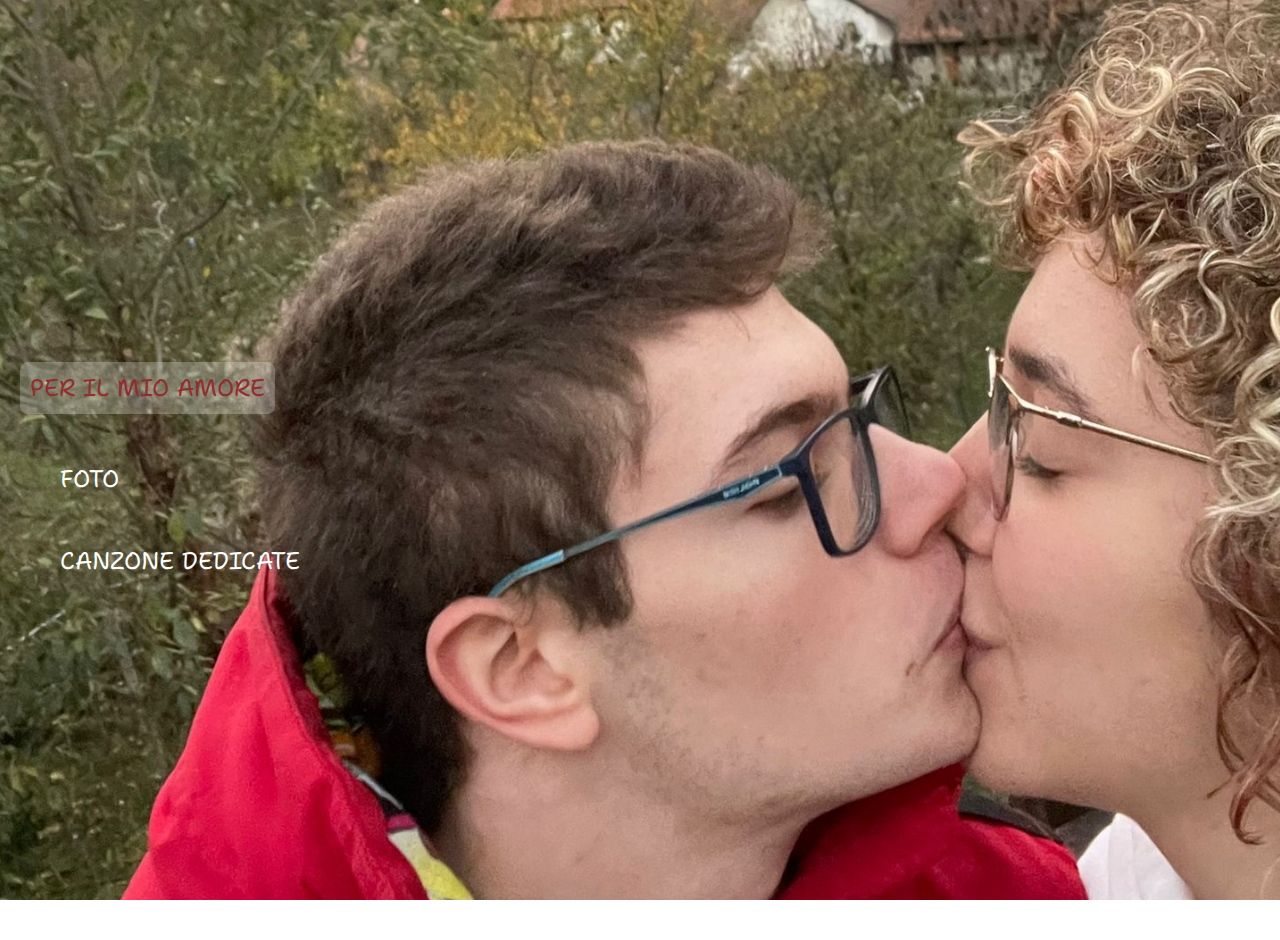
<file: index.html>
<!DOCTYPE html>
<html>
<head>
    <link rel="stylesheet" href="style.css">
    <title>sito css</title>
    <meta charset="UTF-8">
    <meta name="viewport" content="width=device-width, initial-scale=1.0">
    <link rel="icon" href="logo.ico" type="ico" />
    <style>
        @import url("https://fonts.googleapis.com/css2?family=Shantell+Sans");

        body, html {
            margin: 0;
            padding: 0;
            height: 100%;
            font-family: "Shantell Sans", serif;
            background: url('/foto/24\(3novembre2024\)\ copy.jpg ') no-repeat center center fixed; 
            background-size: cover; 
        }

        .container {
            display: flex;
            flex-direction: column;
            justify-content: center;
            align-items: flex-start; 
            height: 100%;
            padding: 20px; 
        }

        .button {
            padding: 15px 20px; 
            margin: 10px;
            background-color: transparent;
            color: #ffffff;
            font-size: 24px; 
            border: none;
            cursor: pointer;
            transition: transform 0.3s ease;
            display: flex;
            align-items: center;
            text-decoration: none;
        }

        .button span {
            margin-left: 10px;
            transition: transform 0.3s ease, color 0.3s ease;
        }

        .button:hover span {
            transform: scale(1.1);
        }

        .button:hover {
            color: #eb1857;
        }

        p {
            background-color: #ffffff3f;
            color: #922e2e;
            font-size: 24px; 
            padding: 10px;
            border-radius: 8px; 
        }

        @media screen and (max-width: 600px) {
            .button {
                font-size: 18px; 
                padding: 10px 15px; 
                
            }

            p {
                font-size: 18px; 
            }
        }
        @media screen and (max-width: 413px) and (max-height: 318px) {
    body {
        background: url('sfondo2.png') no-repeat center center fixed; 
        background-size: cover;
    }
}

    </style>
</head>
<body>
    <div class="container">
        <p>PER IL MIO AMORE</p>
        <a href="foto.html" class="button" id="button3"><span>FOTO</span></a>
        <a href="song.html" class="button" id="button4"><span>CANZONE DEDICATE</span></a>
    </div>
</body>
</html>
</file>
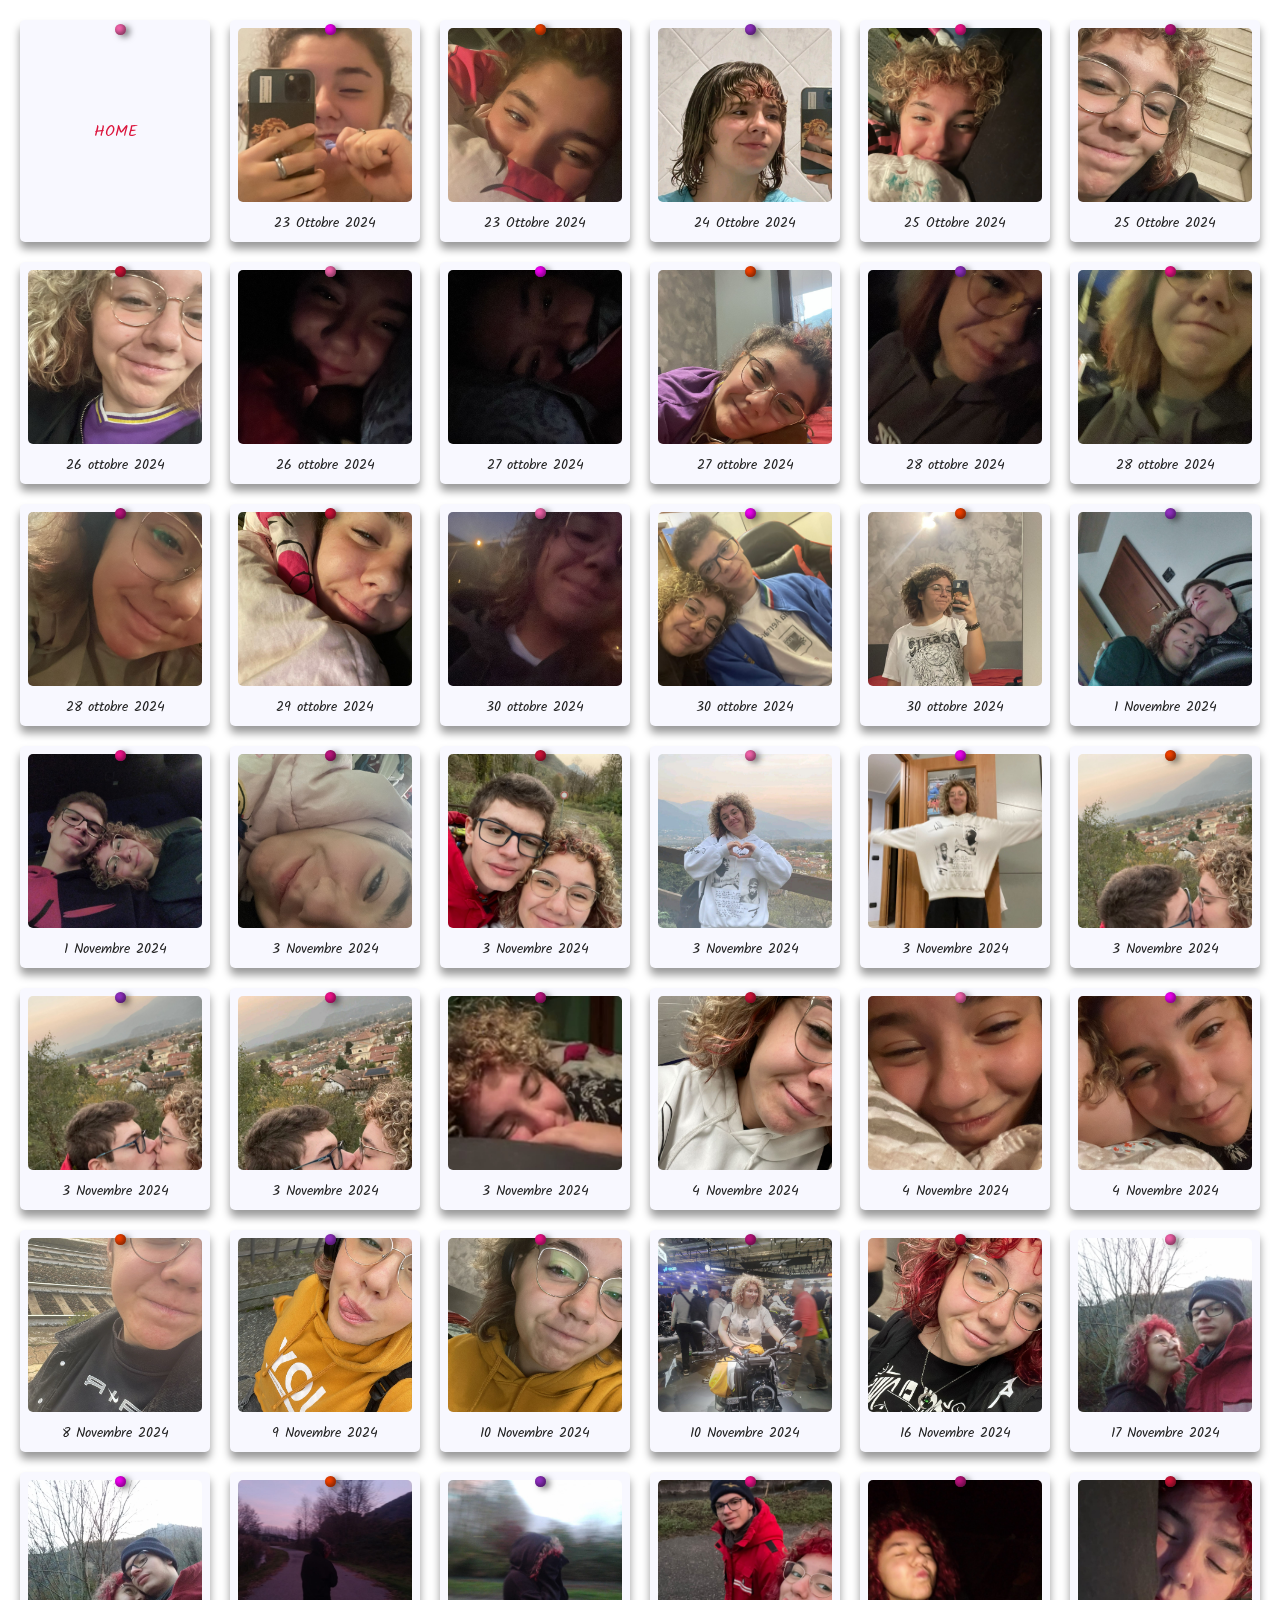
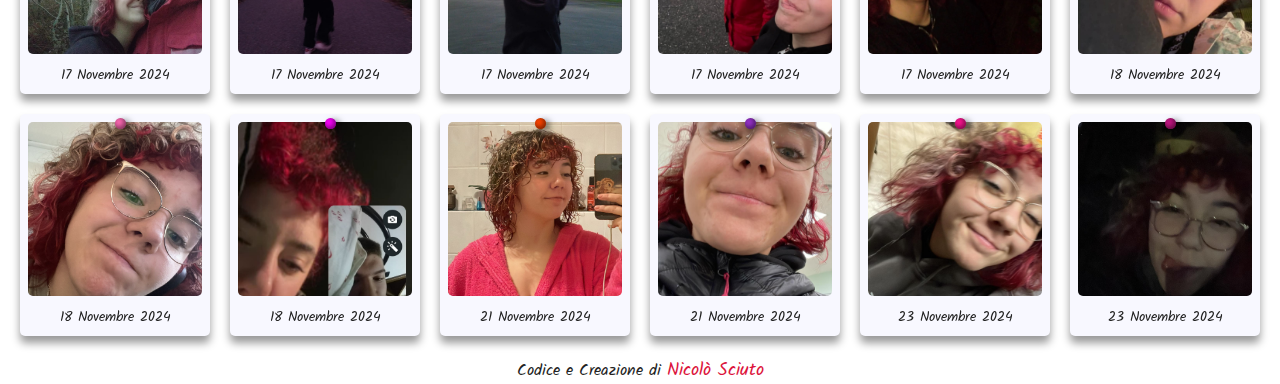
<file: foto.html>
<!DOCTYPE html>
<html>
<head>
    <script type="text/javascript" src="java.js"></script>
    <link rel="stylesheet" href="styleFoto.css">
    <title>sito css</title>
    <meta charset="UTF-8">
    <meta name="viewport" content="width=device-width, initial-scale=1.0">
    <link rel="icon" href="logo.ico" type="ico" />
</head>
<body>
<main>
    <div id="gallery">
        <figure>
            <div>
                <ul>
                    <a href="index.html">HOME</a>
                </ul>
            </div>
        </figure>
        <figure>
            <img src="/foto/1(23ottobre2024).jpg" alt="Pink and blue clouds at sunset." title="Photo by Jeremy Doddridge for Unsplash">
            <figcaption>23 Ottobre 2024</figcaption>
        </figure>
    </figure>
    <figure>
        <img src="/foto/2(23ottobre2024).jpg" alt="Low angle view up into a sky filled with deep blue clouds. " title="Photo by Matthew Brayer for Unsplash">
        <figcaption>23 Ottobre 2024</figcaption>
    </figure>
    <figure>
        <img src="/foto/3(24ottobre2024).jpg" alt="Heavy gray clouds in the sky. " title="Photo by Simeon Muller for Unsplash">
        <figcaption>24 Ottobre 2024</figcaption>
    </figure>
    <figure>
        <img src="/foto/4(25ottobre2024).jpg" alt="Deep orange clouds at sunset. " title="Photo by Laura Vinck for Unsplash">
        <figcaption>25 Ottobre 2024</figcaption>
    </figure>
    <figure>
        <img src="/foto/5(25ottobre2024).jpg" alt="Clouds in shades of dark blue and magenta at sunset. " title="Photo by Szabo Viktor for Unsplash">
        <figcaption>25 Ottobre 2024</figcaption>
    </figure>
    <figure>
        <img src="/foto/6(26ottobre2024).jpg" alt="Clouds in shades of blue and gold at sunrise. " title="Photo by Łukasz Łada for Unsplash">
        <figcaption>26 ottobre 2024</figcaption>
    </figure>
    <figure>
        <img src='/foto/7(26ottobre2024).jpg' alt='clouds and sky during daytime' title="Photo by Diego PH for Unsplash">
        <figcaption>26 ottobre 2024</figcaption>
    </figure>
    <figure>
        <img src="/foto/8(27ottobre2024).jpg" alt="white clouds and blue sky. " title="Photo by Carlos Kenobi for Unsplash">
        <figcaption>27 ottobre 2024</figcaption>
    </figure>
    <figure>
        <img src="/foto/9(27ottobre2024).jpg" alt="cloudy sky. " title="Photo by Alex Machado for Unsplash">
        <figcaption>27 ottobre 2024</figcaption>
    </figure>
    <figure>
        <img src="/foto/10(28ottobre2024).jpg" alt="rainbow during daytime. " title="Photo by Yulia Gadalina for Unsplash">
        <figcaption>28 ottobre 2024</figcaption>
    </figure>
    <figure>
        <img src="/foto/11(28ottobre2024).jpg" alt="white sea of clouds. " title="Photo by Szabo Viktor for Unsplash">
        <figcaption>28 ottobre 2024</figcaption>
    </figure>
    <figure>
        <img src="/foto/16(28ottobre2024).jpg" alt="Clouds in shades of dark blue and magenta at sunset. " title="Photo by Szabo Viktor for Unsplash">
        <figcaption>28 ottobre 2024</figcaption>
    </figure>
    <figure>
        <img src="/foto/12(29ottobre2024).jpg" alt="Pink and blue clouds at sunset. " title="Photo by Jeremy Doddridge for Unsplash">
        <figcaption>29 ottobre 2024</figcaption>
        
    </figure>
    <figure>
        <img src="/foto/13(30ottobre2024).jpg" alt="Low angle view up into a sky filled with deep blue clouds. " title="Photo by Matthew Brayer for Unsplash">
        <figcaption>30 ottobre 2024</figcaption>
    </figure>
    <figure>
        <img src="/foto/14(30ottobre2024).jpg" alt="Heavy gray clouds in the sky. " title="Photo by Simeon Muller for Unsplash">
        <figcaption>30 ottobre 2024</figcaption>
    </figure>
    <figure>
        <img src="/foto/15(30ottobre2024).jpg" alt="Deep orange clouds at sunset. " title="Photo by Laura Vinck for Unsplash">
        <figcaption>30 ottobre 2024</figcaption>
    </figure>
    <figure>
        <img src="/foto/17(1novembre2024).jpg" alt="Clouds in shades of blue and gold at sunrise. " title="Photo by Łukasz Łada for Unsplash">
        <figcaption>1 Novembre 2024</figcaption>
    </figure>
    <figure>
        <img src='/foto/18(1novembre2024).jpg' alt='clouds and sky during daytime' title="Photo by Diego PH for Unsplash">
        <figcaption>1 Novembre 2024</figcaption>
    </figure>
    <figure>
        <img src="/foto/19(3novembre2024).jpg" alt="white clouds and blue sky. " title="Photo by Carlos Kenobi for Unsplash">
        <figcaption>3 Novembre 2024</figcaption>
    </figure>
    <figure>
        <img src="/foto/20(3novembre2024).jpg" alt="cloudy sky. " title="Photo by Alex Machado for Unsplash">
        <figcaption>3 Novembre 2024</figcaption>
    </figure>
    <figure>
        <img src="/foto/21(3novembre2024).jpg" alt="rainbow during daytime. " title="Photo by Yulia Gadalina for Unsplash">
        <figcaption>3 Novembre 2024</figcaption>
    </figure>
    <figure>
        <img src="/foto/22(3novembre2024).jpg" alt="white sea of clouds. " title="Photo by Szabo Viktor for Unsplash">
        <figcaption>3 Novembre 2024</figcaption>
    </figure>
    <figure>
        <img src="/foto/23(3novembre2024).jpg" alt="Pink and blue clouds at sunset. " title="Photo by Jeremy Doddridge for Unsplash">
        <figcaption>3 Novembre 2024</figure>
        
    </figure>
    <figure>
        <img src="/foto/24(3novembre2024).jpg" alt="Low angle view up into a sky filled with deep blue clouds. " title="Photo by Matthew Brayer for Unsplash">
        <figcaption>3 Novembre 2024</figcaption>
    </figure>
    <figure>
        <img src="/foto/25(3novembre2024).jpg" alt="Heavy gray clouds in the sky. " title="Photo by Simeon Muller for Unsplash">
        <figcaption>3 Novembre 2024</figcaption>
    </figure>
    <figure>
        <img src="/foto/26(3novembre2024).jpg" alt="Deep orange clouds at sunset. " title="Photo by Laura Vinck for Unsplash">
        <figcaption>3 Novembre 2024</figcaption>
    </figure>
    <figure>
        <img src="/foto/27(4novembre2024).jpg" alt="Clouds in shades of dark blue and magenta at sunset. " title="Photo by Szabo Viktor for Unsplash">
        <figcaption>4 Novembre 2024</figcaption>
    </figure>
    <figure>
        <img src="/foto/28(4novembre2024).jpg" alt="Clouds in shades of dark blue and magenta at sunset. " title="Photo by Szabo Viktor for Unsplash">
        <figcaption>4 Novembre 2024</figcaption>
    </figure>
    <figure>
        <img src="/foto/29(4novembre2024).jpg" alt="Clouds in shades of dark blue and magenta at sunset. " title="Photo by Szabo Viktor for Unsplash">
        <figcaption>4 Novembre 2024</figcaption>
    </figure>
    <figure>
        <img src="/foto/30(8novembre2024).jpg" alt="Clouds in shades of dark blue and magenta at sunset. " title="Photo by Szabo Viktor for Unsplash">
        <figcaption>8 Novembre 2024</figcaption>
    </figure>
    <figure>
        <img src="/foto/31(9novembre2024).jpg" alt="Clouds in shades of dark blue and magenta at sunset. " title="Photo by Szabo Viktor for Unsplash">
        <figcaption>9 Novembre 2024</figcaption>
    </figure>
    <figure>
        <img src="/foto/32(10novembre2024).jpg" alt="Clouds in shades of dark blue and magenta at sunset. " title="Photo by Szabo Viktor for Unsplash">
        <figcaption>10 Novembre 2024</figcaption>
    </figure>
    <figure>
        <img src="/foto/33(10novembre2024).jpg" alt="Clouds in shades of dark blue and magenta at sunset. " title="Photo by Szabo Viktor for Unsplash">
        <figcaption>10 Novembre 2024</figcaption>
    </figure>
    <figure>
        <img src="/foto/34(16novembre2024).jpg" alt="Clouds in shades of dark blue and magenta at sunset. " title="Photo by Szabo Viktor for Unsplash">
        <figcaption>16 Novembre 2024</figcaption>
    </figure>
    <figure>
        <img src="/foto/35(17novembre2024).jpg" alt="Clouds in shades of dark blue and magenta at sunset. " title="Photo by Szabo Viktor for Unsplash">
        <figcaption>17 Novembre 2024</figcaption>
    </figure>
    <figure>
        <img src="/foto/36(17novembre2024(5)).jpg" alt="Clouds in shades of dark blue and magenta at sunset. " title="Photo by Szabo Viktor for Unsplash">
        <figcaption>17 Novembre 2024</figcaption>
    </figure>
    <figure>
        <img src="/foto/37(17novembre2024(6)).jpg" alt="Clouds in shades of dark blue and magenta at sunset. " title="Photo by Szabo Viktor for Unsplash">
        <figcaption>17 Novembre 2024</figcaption>
    </figure>
    <figure>
        <img src="/foto/38(17novembre2024(4)).jpg" alt="Clouds in shades of dark blue and magenta at sunset. " title="Photo by Szabo Viktor for Unsplash">
        <figcaption>17 Novembre 2024</figcaption>
    </figure>
    <figure>
        <img src="/foto/39(17novembre2024(2)).jpg" alt="Clouds in shades of dark blue and magenta at sunset. " title="Photo by Szabo Viktor for Unsplash">
        <figcaption>17 Novembre 2024</figcaption>
    </figure>
    <figure>
        <img src="/foto/40(17novembre2024(3)).jpg" alt="Clouds in shades of dark blue and magenta at sunset. " title="Photo by Szabo Viktor for Unsplash">
        <figcaption>17 Novembre 2024</figcaption>
    </figure>
    <figure>
        <img src="/foto/41(18novembre2024).jpg" alt="Clouds in shades of dark blue and magenta at sunset. " title="Photo by Szabo Viktor for Unsplash">
        <figcaption>18 Novembre 2024</figcaption>
    </figure>
    <figure>
        <img src="/foto/42(18novembre2024(1)).jpg" alt="Clouds in shades of dark blue and magenta at sunset. " title="Photo by Szabo Viktor for Unsplash">
        <figcaption>18 Novembre 2024</figcaption>
    </figure>
    <figure>
        <img src="/foto/43(18novembre2024(2)).jpg" alt="Clouds in shades of dark blue and magenta at sunset. " title="Photo by Szabo Viktor for Unsplash">
        <figcaption>18 Novembre 2024</figcaption>
    </figure>
    <figure>
        <img src="/foto/44(21novembre2024).jpg" alt="Clouds in shades of dark blue and magenta at sunset. " title="Photo by Szabo Viktor for Unsplash">
        <figcaption>21 Novembre 2024</figcaption>
    </figure>
    <figure>
        <img src="/foto/45(21novembre2024(1)).jpg" alt="Clouds in shades of dark blue and magenta at sunset. " title="Photo by Szabo Viktor for Unsplash">
        <figcaption>21 Novembre 2024</figcaption>
    </figure>
    <figure>
        <img src="/foto/46(23 novembre 2024).jpg" alt="Clouds in shades of dark blue and magenta at sunset. " title="Photo by Szabo Viktor for Unsplash">
        <figcaption>23 Novembre 2024</figcaption>
    </figure>
    <figure>
        <img src="/foto/47(23novembre2024 (1)).jpg" alt="Clouds in shades of dark blue and magenta at sunset. " title="Photo by Szabo Viktor for Unsplash">
        <figcaption>23 Novembre 2024</figcaption>
    </figure>
    </div>
</main>

<!-- Finestra modale per le immagini -->
<div id="myModal" class="modal">
    <span class="close">&times;</span>
    <img class="modal-content" id="img01">
    <div id="caption"></div>
</div>

<footer id='info'>Codice e Creazione di <a target="_blank" href="">Nicolò Sciuto</a></footer>
</body>
</html>
</file>
<file: style.css>
.menu{
    position: absolute;
    top: 50%;
    left: 15%;
    transform: translateY(-50%);
    z-index: 10;
    width: min-content;
}
.menu a {
    display: block;
    font-size: 40px;
    text-decoration: none;
    text-transform: uppercase ;
    padding: .5rem 0;
    color: wheat;

}





body {
    background-image: url('sfondo.jpg'); /* Sostituisci 'percorso/immagine.jpg' con il percorso dell'immagine nel tuo progetto */
    background-size: cover; /* Per fare in modo che l'immagine copra l'intera pagina */
}
@media screen and (max-width: 600px) { 
    .column.side, .column.middle, img{
      width: 100%;
      
    }
    
  }
</file>
<file: styleFoto.css>
@import url("https://fonts.googleapis.com/css2?family=Kalam:wght@400&display=swap");
:root {
	--adjust-size: 0px;
}
* {
	margin: 0;
	padding: 0;
	box-sizing: border-box;
}
html,
body {
	overscroll-behavior-x: none;
	overscroll-behavior-y: none;
	scroll-behavior: smooth;
}
body {
	position: relative;
	color: #222;
	font-family: "Kalam", sans-serif;
	min-height: 100vh;
	overflow-x: hidden;
	background-image: url("https://media.istockphoto.com/id/531568741/it/foto/scheda-di-sughero.jpg?s=170667a&w=0&k=20&c=VbBbA1W-P0eu0XA0Yom1Dwsgc7Ev0Nw7IeuvMNc_QX4=");
	background-size: cover;
}
main {
	position: relative;
	display: flex;
	justify-content: center;
	align-items: center;
	max-width: 100vw;
	min-height: 100vh;
	overflow-x: hidden;
}
p {
	line-height: 1;
}
a {
	color: crimson;
	text-decoration: none;
}
img {
	-moz-user-select: none;
	-webkit-user-select: none;
	-ms-user-select: none;
	user-select: none;
	pointer-events: none;
}
#gallery {
	position: relative;
	left: calc(-1 * var(--adjust-size));
	display: grid;
	grid-template-columns: repeat(auto-fit, minmax(150px, 1fr));
	gap: 20px;
	max-width: 100vw;
	padding: 20px;
	-webkit-perspective: 0;
	perspective: 0;
}
#gallery figure:nth-child(7n) {
	--duration: 1s;
	--pin-color: crimson;
}
#gallery figure:nth-child(7n + 1) {
	--duration: 1.8s;
	--pin-color: hotpink;
}
#gallery figure:nth-child(7n + 2) {
	--duration: 1.3s;
	--pin-color: magenta;
}
#gallery figure:nth-child(7n + 3) {
	--duration: 1.5s;
	--pin-color: orangered;
}
#gallery figure:nth-child(7n + 4) {
	--duration: 1.1s;
	--pin-color: darkorchid;
}
#gallery figure:nth-child(7n + 5) {
	--duration: 1.6s;
	--pin-color: deeppink;
}
#gallery figure:nth-child(7n + 6) {
	--duration: 1.2s;
	--pin-color: mediumvioletred;
}
#gallery figure:nth-child(3n) {
	--angle: 3deg;
}
#gallery figure:nth-child(3n + 1) {
	--angle: -3.3deg;
}
#gallery figure:nth-child(3n + 2) {
	--angle: 2.4deg;
}
#gallery figure:nth-child(odd) {
	--direction: alternate;
}
#gallery figure:nth-child(even) {
	--direction: alternate-reverse;
}
#gallery figure {
	--angle: 3deg;
	--count: 5;
	--duration: 1s;
	--delay: calc(-0.5 * var(--duration));
	--direction: alternate;
	--pin-color: red;

	position: relative;
	display: inline-block;
	margin: var(--adjust-size);
	padding: 0.5rem;
	border-radius: 5px;
	box-shadow: 0 7px 8px rgba(0, 0, 0, 0.4);
	width: 100%;
	height: auto;
	text-align: center;
	background-color: ghostwhite;
	background-image: url("https://images.unsplash.com/photo-1629968417850-3505f5180761?crop=entropy&cs=tinysrgb&fit=max&fm=jpg&ixid=M3wzMjM4NDZ8MHwxfHJhbmRvbXx8fHx8fHx8fDE2OTMzMjQ3ODJ8&ixlib=rb-4.0.3&q=80&w=500");
	background-size: cover;
	background-position: center;
	background-blend-mode: multiply;

	transform-origin: center 0.22rem;
	will-change: transform;
	break-inside: avoid;
	overflow: hidden;
	outline: 1px solid transparent;
	-webkit-backface-visibility: hidden;
	backface-visibility: hidden;
}
#gallery.active figure {
	animation-duration: var(--duration), 1.5s;
	animation-delay: var(--delay),
		calc(var(--delay) + var(--duration) * var(--count));
	animation-timing-function: ease-in-out;
	animation-iteration-count: var(--count), 1;
	animation-direction: var(--direction), normal;
	animation-fill-mode: both;
	animation-name: swing, swingEnd;
}
#gallery figure:after {
	position: absolute;
	top: 0.22rem;
	left: 50%;
	width: 0.7rem;
	height: 0.7rem;
	content: "";
	background: var(--pin-color);
	border-radius: 50%;
	box-shadow: -0.1rem -0.1rem 0.3rem 0.02rem rgba(0, 0, 0, 0.5) inset;
	filter: drop-shadow(0.3rem 0.15rem 0.2rem rgba(0, 0, 0, 0.5));
	transform: translateZ(0);
	z-index: 2;
}
figure img {
	aspect-ratio: 1 /1;
	width: 100%;
	object-fit: cover;
	display: block;
	border-radius: 5px;
	margin-bottom: 10px;
	z-index: 1;
}
figure figcaption {
	font-size: 14px;
	font-weight: 400;
	overflow: hidden;
	white-space: nowrap;
	text-overflow: ellipsis;
	z-index: 1;
}
figure h2 {
	color: crimson;
	font-size: 22px;
}
figure p {
	font-size: 17px;
}
figure small {
	font-size: 12px;
}
figure > div {
	width: 100%;
	height: 100%;
	position: relative;
	display: flex;
	justify-content: center;
	align-items: center;
}
@keyframes swing {
	0% {
		transform: rotate3d(0, 0, 1, calc(-1 * var(--angle)));
	}
	100% {
		transform: rotate3d(0, 0, 1, var(--angle));
	}
}
@keyframes swingEnd {
	to {
		transform: rotate3d(0, 0, 1, 0deg);
	}
}
#info {
	position: relative;
	text-align: center;
	z-index: 1;
}
#info a {
	font-size: 1.1rem;
}

@media (min-width: 800px) {
	#gallery {
		grid-template-columns: repeat(auto-fit, minmax(180px, 1fr));
	}
}
@media screen and (max-width: 600px) { 
	.column.side, .column.middle, img{
	  width: 100%;
	  
	}
	
  }

/* CSS per la finestra modale */
.modal {
	display: none; 
	position: fixed; 
	z-index: 1; 
	padding-top: 100px; 
	left: 0;
	top: 0;
	width: 100%;
	height: 100%; 
	overflow: auto; 
	background-color: rgba(0, 0, 0, 0.9);
  }
  
  .modal-content {
	margin: auto;
	display: block;
	width: 80%;
	max-width: 700px;
  }
  
  #caption {
	margin: auto;
	display: block;
	width: 80%;
	max-width: 700px;
	text-align: center;
	color: #ccc;
	padding: 10px 0;
  }
  
  .modal-content, #caption {
	animation: zoom 0.6s;
  }
  
  @keyframes zoom {
	from { transform: scale(0) }
	to { transform: scale(1) }
  }
  
  .close {
	position: absolute;
	top: 15px;
	right: 35px;
	color: #f1f1f1;
	font-size: 40px;
	font-weight: bold;
  }
  
  .close:hover,
  .close:focus {
	color: #bbb;
	text-decoration: none;
	cursor: pointer;
  }
</file>
